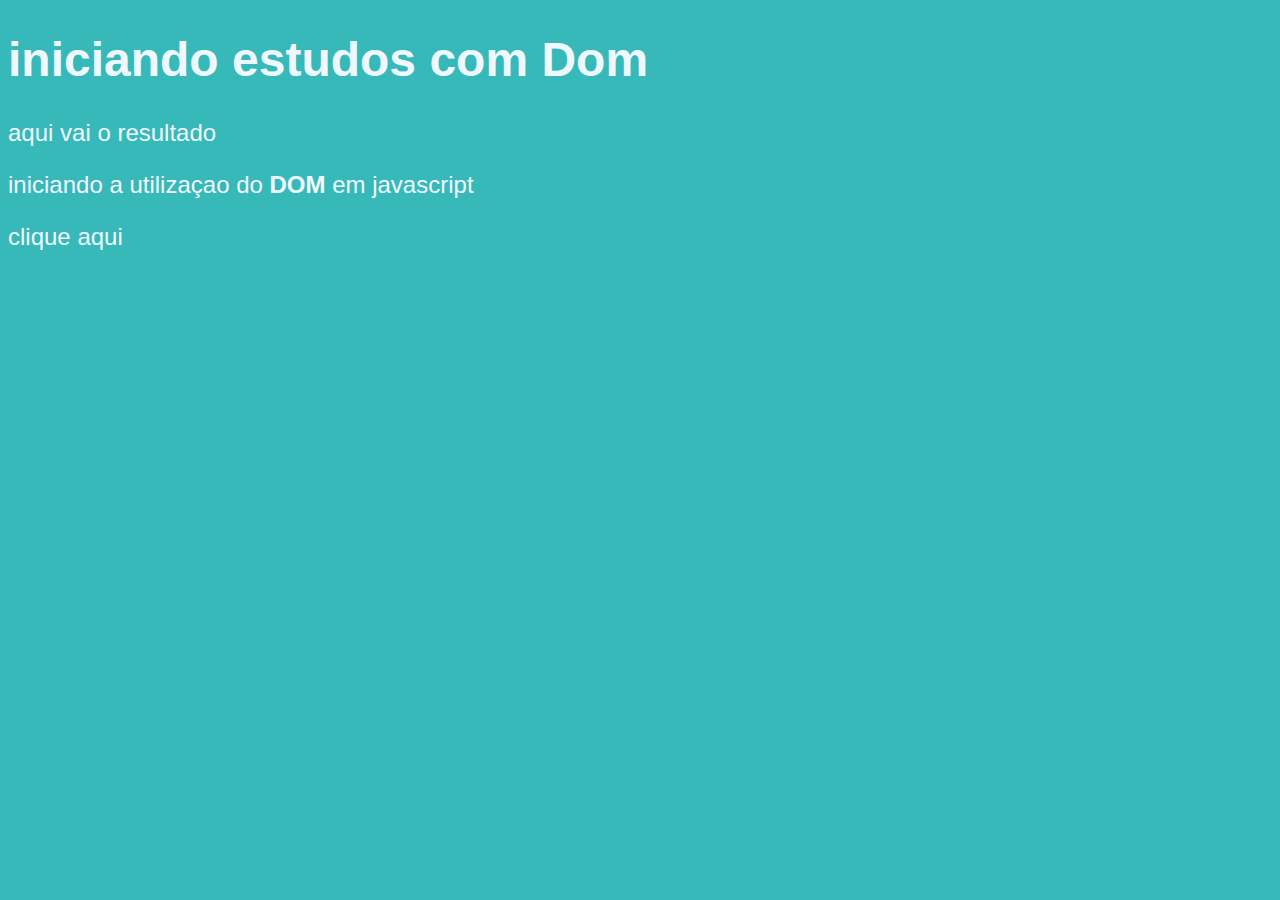
<file: index.html>
<!DOCTYPE html>
<html lang="pt-br">
<head>
    <meta charset="UTF-8">
    <meta name="viewport" content="width=device-width, initial-scale=1.0">
    <title>inicinaod com DOM</title>
    <style>
        body {
            background: rgb(55, 185, 185);
            color: aliceblue;
            font: normal 18pt arial;
        }
    </style>
</head>
<body>
    <h1>iniciando estudos com Dom </h1>
    <p>aqui vai o resultado</p>
    <p>iniciando a utilizaçao do <strong>DOM</strong> em javascript</p>
    <div>clique aqui</div>
    <script>
        var p1 =window.document.getElementsByTagName('p')[0]
        var d = window.document.getElementById('msg')
    </script>
</body>
</html>
</file>
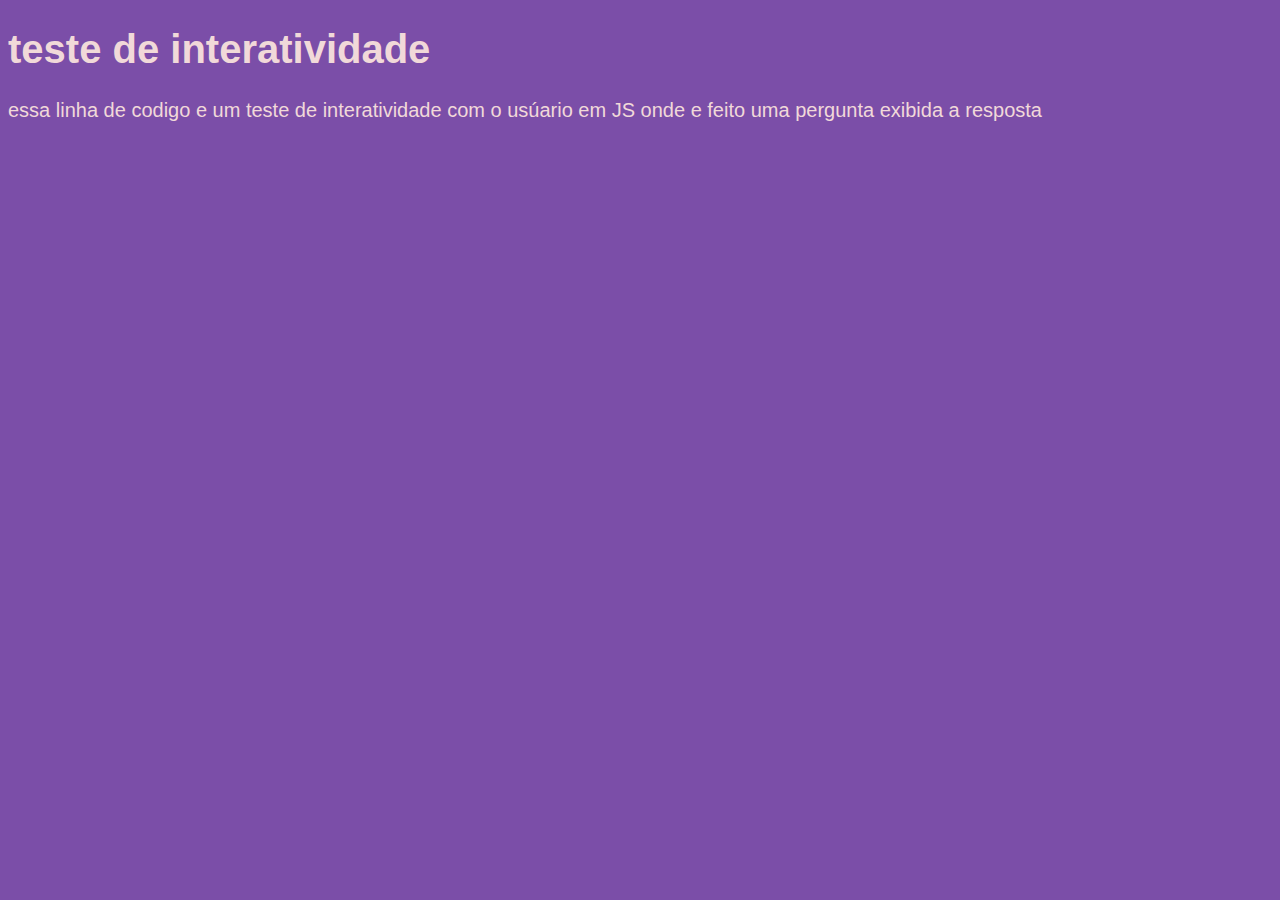
<file: 06/ex002.html>
<!DOCTYPE html>
<html lang="pt-br">
<head>
    <meta charset="UTF-8">
    <meta name="viewport" content="width=device-width, initial-scale=1.0">
    <title>inciando praticas em javascript</title>
    <style>
        body {
            background-color: rgb(123, 78, 168);
            color: rgb(241, 217, 217);
            font: normal 15pt Arial;   /* comentário em CSS */
        }
    </style>
</head>
<body>
    <h1>teste de interatividade</h1>
    <p>
        essa linha de codigo e um teste de interatividade com o usúario em JS onde e feito uma pergunta exibida a resposta <!-- comentário feito em html5 -->
    </p>
    <script>
        var nome = window.prompt('escreva algo aleatório');
        window.alert('seja bem vindo! ' + nome)   // comentário feito em um codigo javascript //
    </script>
</body>
</html>
</file>
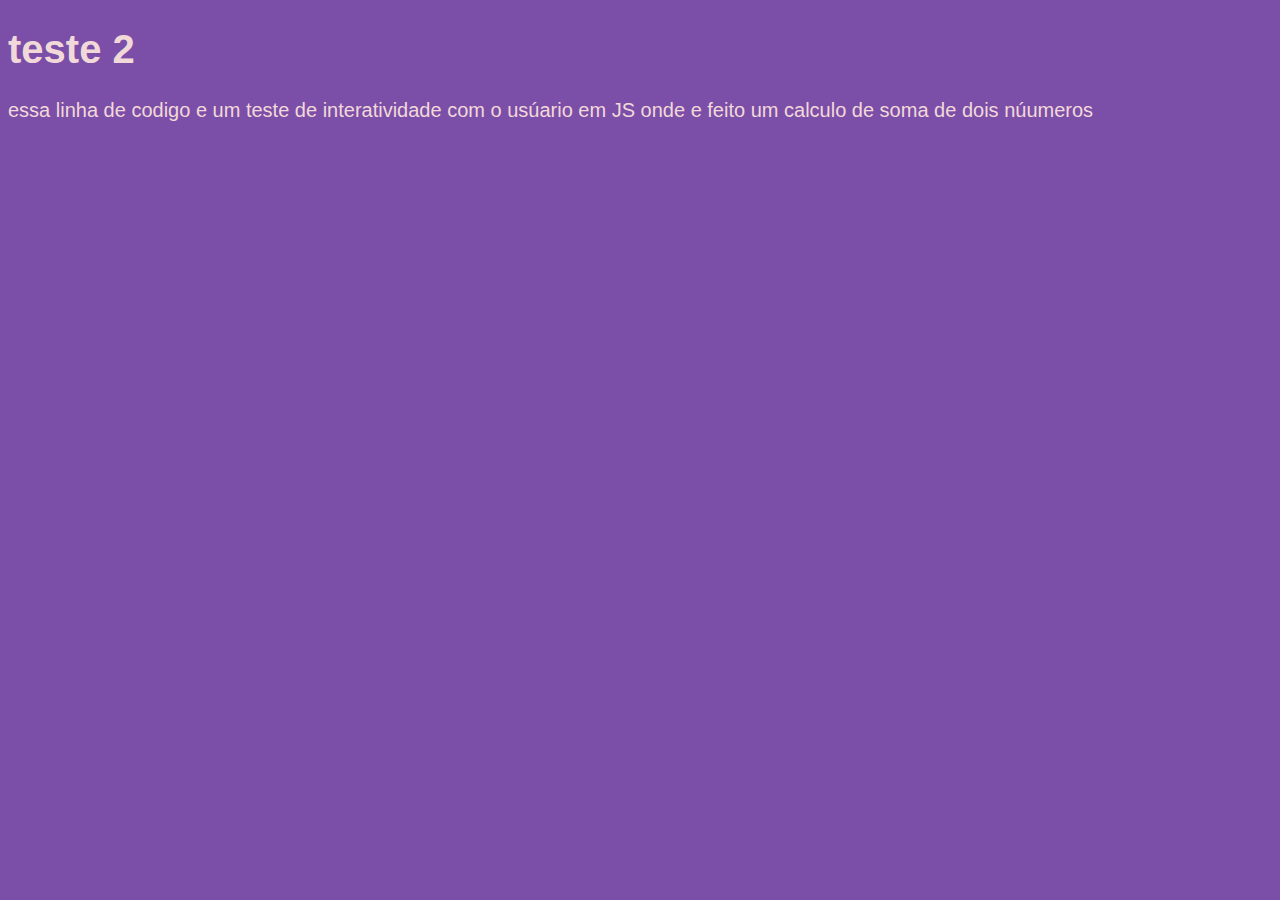
<file: 06/ex003.html>
<!DOCTYPE html>
<html lang="pt-br">
<head>
    <meta charset="UTF-8">
    <meta name="viewport" content="width=device-width, initial-scale=1.0">
    <title>inciando praticas em javascript</title>
    <style>
        body {
            background-color: rgb(123, 78, 168);
            color: rgb(241, 217, 217);
            font: normal 15pt Arial;   /* comentário em CSS */
        }
    </style>
</head>
<body>
    <h1>teste 2</h1>
    <p>
        essa linha de codigo e um teste de interatividade com o usúario em JS onde e feito um calculo de soma de dois núumeros <!-- comentário feito em html5 -->
    </p>
    <script>
        var n1 = Number.parseInt (window.prompt('digite um número: ') )
        var n2 = Number.parseInt (window.prompt('digite outro número: '))
        var s = n1 + n2 
        window.alert('a soma desses números seria: ' + s )
    </script>
</body>
</html>
</file>
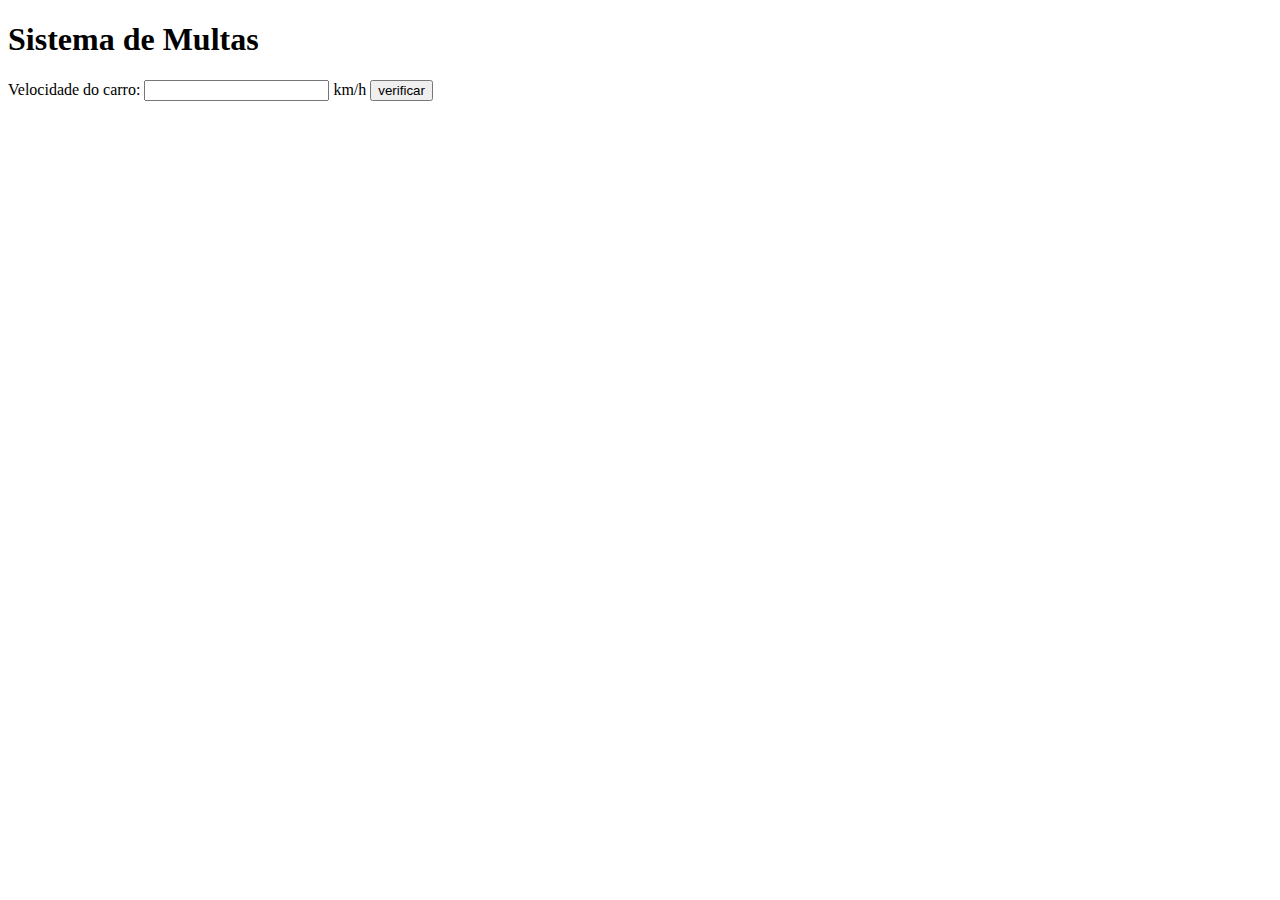
<file: 06/ex010.html>
<!DOCTYPE html>
<html lang="pt-br">
<head>
    <meta charset="UTF-8">
    <meta name="viewport" content="width=device-width, initial-scale=1.0">
    <title> detran</title>
</head>
<body>
    <h1>Sistema de Multas</h1>
   Velocidade do carro: <input type="number" name="txtvel" id="txtvel"> km/h
   <input type="button" value="verificar" onclick="calcular()">
   <div id="res">

   </div>
   <script>
    function calcular() {
            var txtv =window.document.querySelector('input#txtvel')
            var res = window.document.querySelector('div#res')
            var vel =Number(txtv.value)
            res.innerHTML = `<p>sua velocidade é de <strong> ${vel} km/h</strong></p>`
            if (vel > 60) {
                res.innerHTML += `voce esta multado por excesso de velocidade`
            }
            res.innerHTML += `<p>Dirija com o cinto de segurança!</p>`
    }
    </script>
    
</body>
</html>
</file>
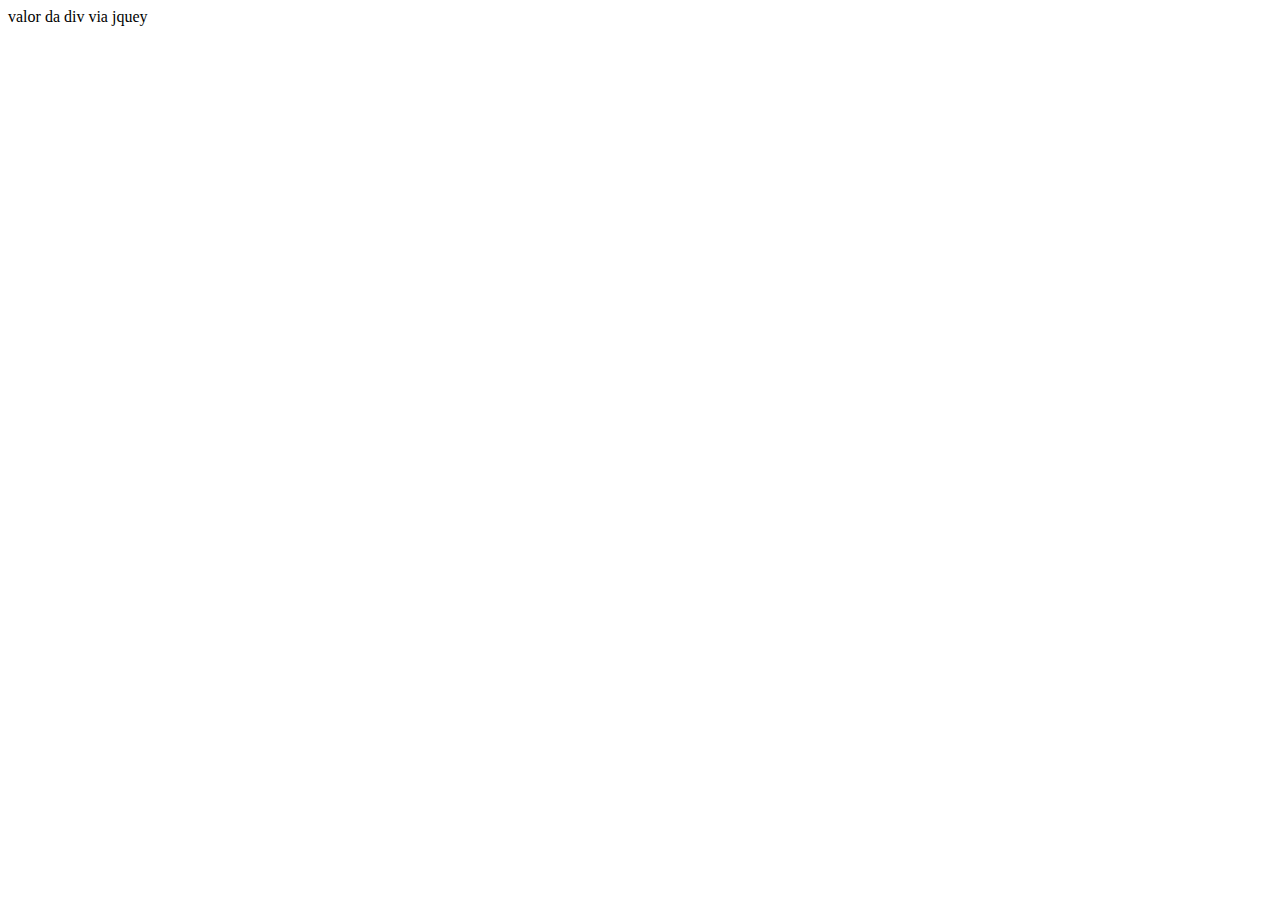
<file: 06/exfacu.html>
<!DOCTYPE html>
<html lang="pt-br">
<head>
    <meta charset="UTF-8">
    <meta name="viewport" content="width=device-width, initial-scale=1.0">
    <title>Document</title>
    <script type="text/javascript" src="https://code.jquery.com/jquery-3.6.4.js">

    </script>
</head>
<body>
  <div id="div-one">
    conteudo incial.
  </div>
    
</body>
<script>
  $ ("#div-one").html("valor da div via jquey");
</script>
</html>
</file>
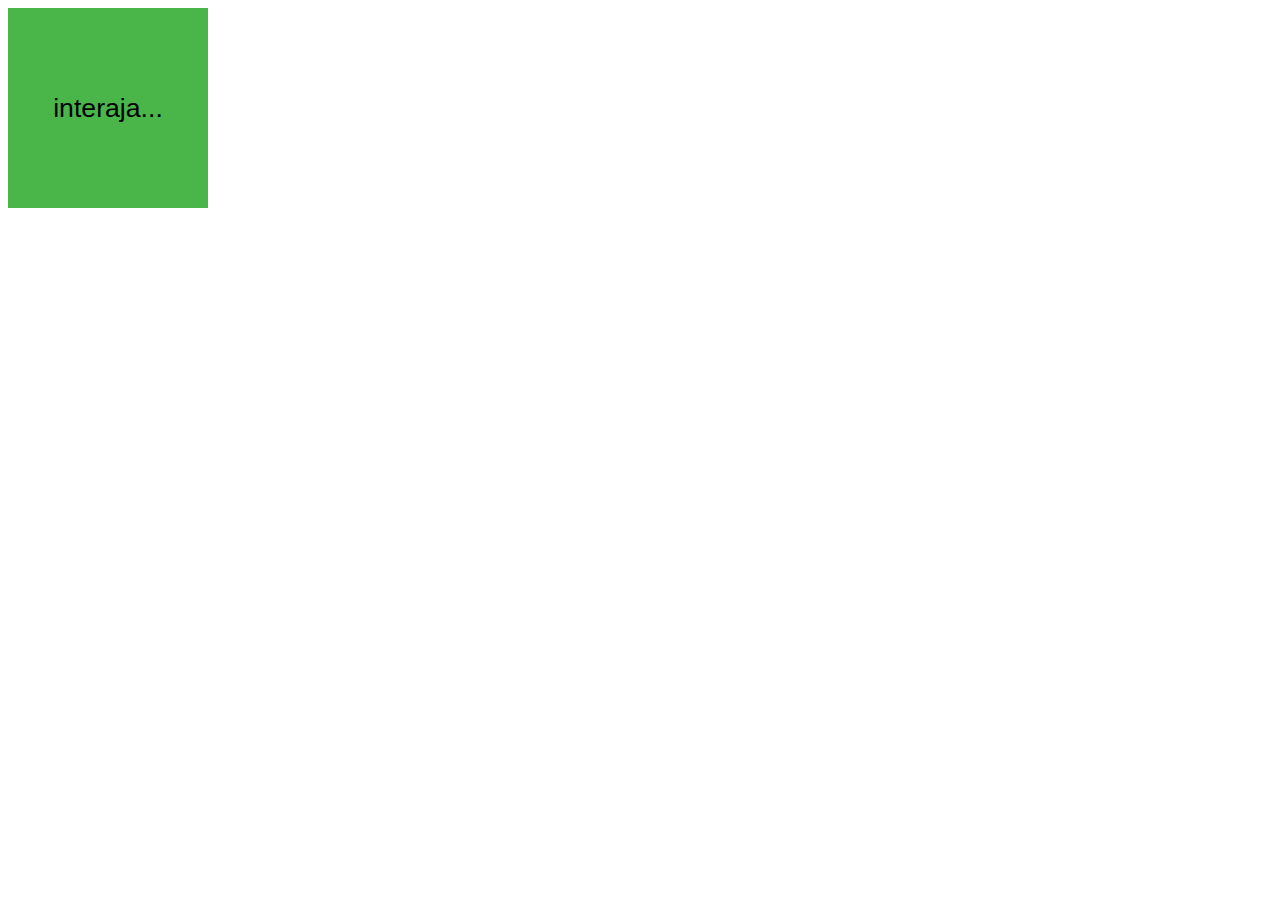
<file: aula 06/ex006.html>
<!DOCTYPE html>
<html lang="en">
<head>
    <meta charset="UTF-8">
    <meta name="viewport" content="width=device-width, initial-scale=1.0">
    <title>Document</title>
    <style>
        div#area {
            font: normal 20pt Arial;
            background: rgb(74, 182, 74);
            color white;
            width: 200px;
            height: 200px;
            line-height: 200px;
            text-align: center;
        }
            
    </style>
</head>
<body>
    <div id="area" >
        interaja...
    </div> 
    
    <script>
        var a = window.document.getElementById('area');
        a.addEventListener('click', clicar);
        a.addEventListener('mouseenter', entrar);
        a.addEventListener('mouseout', sair);
        /*as tags a cima adicionam o evento de clicar quando mouse entra na area e quando a seta do mouse sai da area */
        function clicar() {
            a.style.background = 'red'
            a.innerText = 'clicou!'
        }
        function entrar() {
            a.innerText = 'entrou!'
        }
        function sair() {
            a.style.background = 'green'
            a.innerText = 'saiu!'
        }
        
    </script>

</body>
</html>
</file>
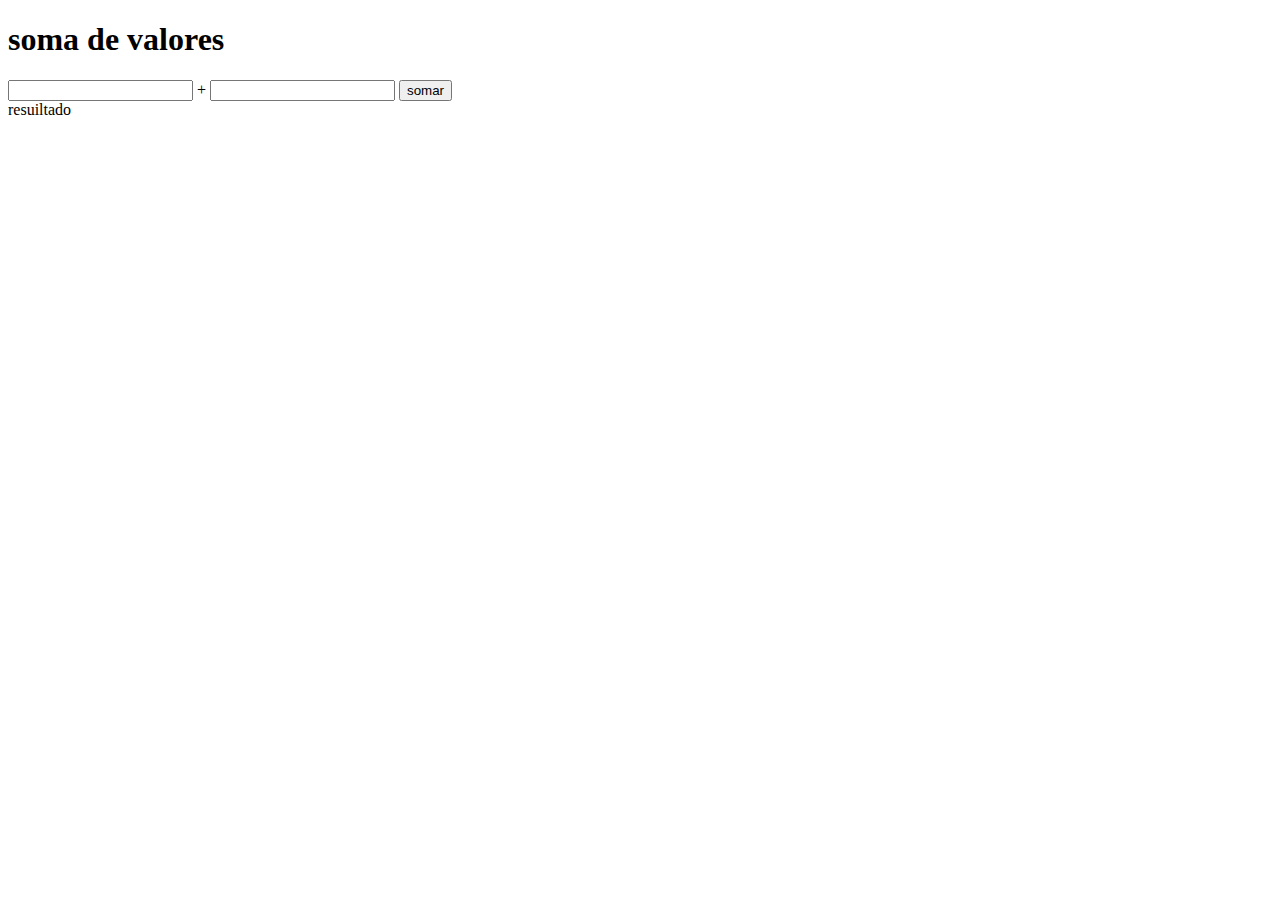
<file: aula 06/ex007.html>
<!DOCTYPE html>
<html lang="PT-br">
<head>
    <meta charset="UTF-8">
    <meta name="viewport" content="width=device-width, initial-scale=1.0">
    <title>Somando números</title>
</head>
<body>
    <h1>soma de valores</h1>
    <input type="number" name="txtn1" id="txtn1"> +
    <input type="number" name="txtn2" id="txtn2">
    <input type="button" value="somar" onclick="somar()">
    <div id="res">resuiltado</div>
    <script>
        function somar() {
            var tn1 = window.document.getElementById('txtn1')
            var tn2 = window.document.querySelector('input#txtn2')
            var res = window.document.getElementById('res')
            var n1 = Number(tn1.value)
            var n2 = Number(tn2.value)
            var s = n1 + n2
            res.innerHTML = `A soma dos valores ${n1} e ${n2} resulta em ${s}`
        }
    </script>
    
</body>
</html>
</file>
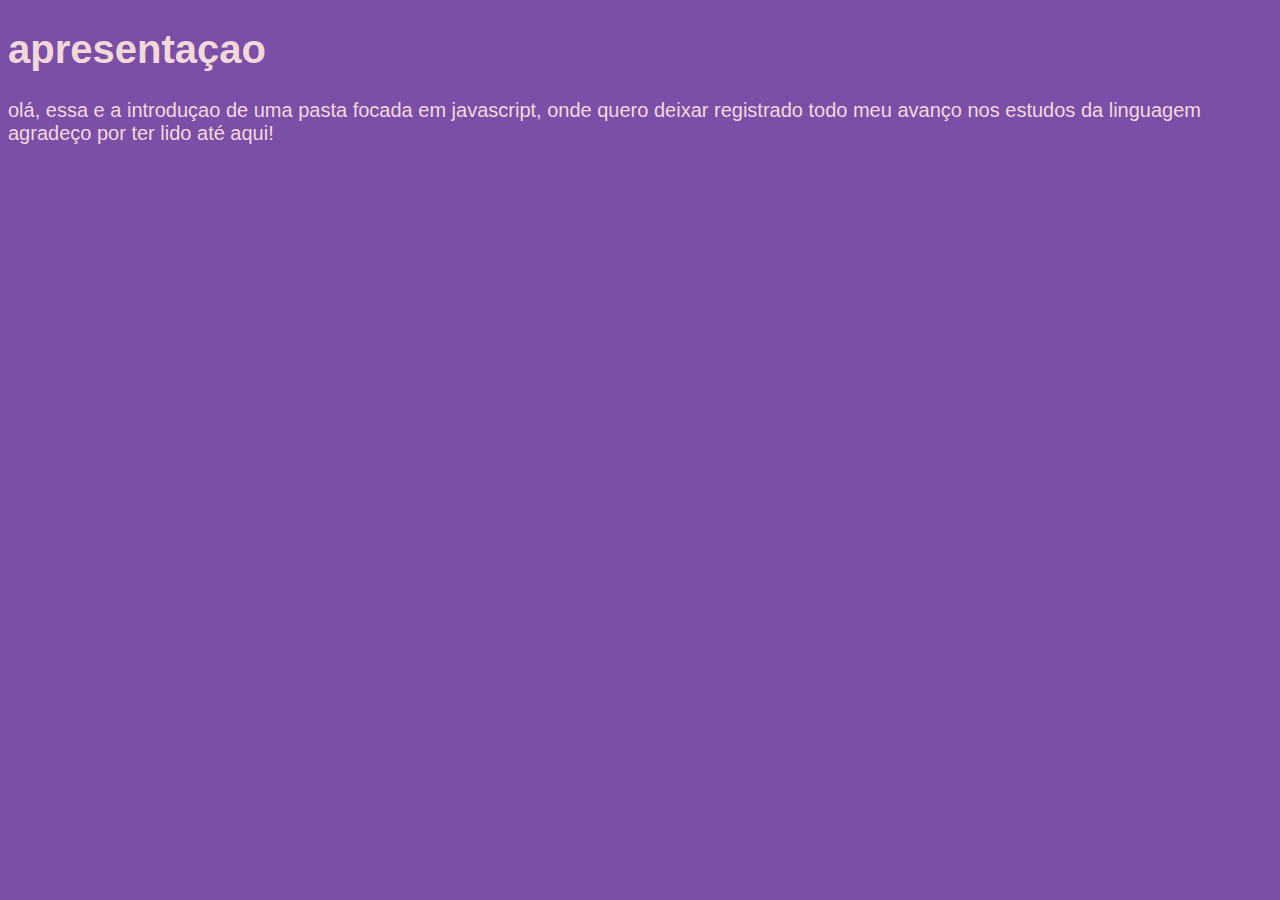
<file: aula04/ex001.html>
<!DOCTYPE html>
<html lang="pt-br">
<head>
    <meta charset="UTF-8">
    <meta name="viewport" content="width=device-width, initial-scale=1.0">
    <title>inciando praticas em javascript</title>
    <style>
        body {
            background-color: rgb(123, 78, 168);
            color: rgb(241, 217, 217);
            font: normal 15pt Arial;
        }
    </style>
</head>
<body>
    <h1>apresentaçao</h1>
    <p>
        olá, essa e a introduçao de uma pasta focada em javascript, onde quero deixar registrado todo meu avanço nos estudos da linguagem agradeço por ter lido até aqui!
    </p>
    <script>
        window.alert('primeira mensagem usando javascript');
        window.confirm('Um visitante?');
        window.prompt('escreva algo aleatório');
    </script>
</body>
</html>
</file>
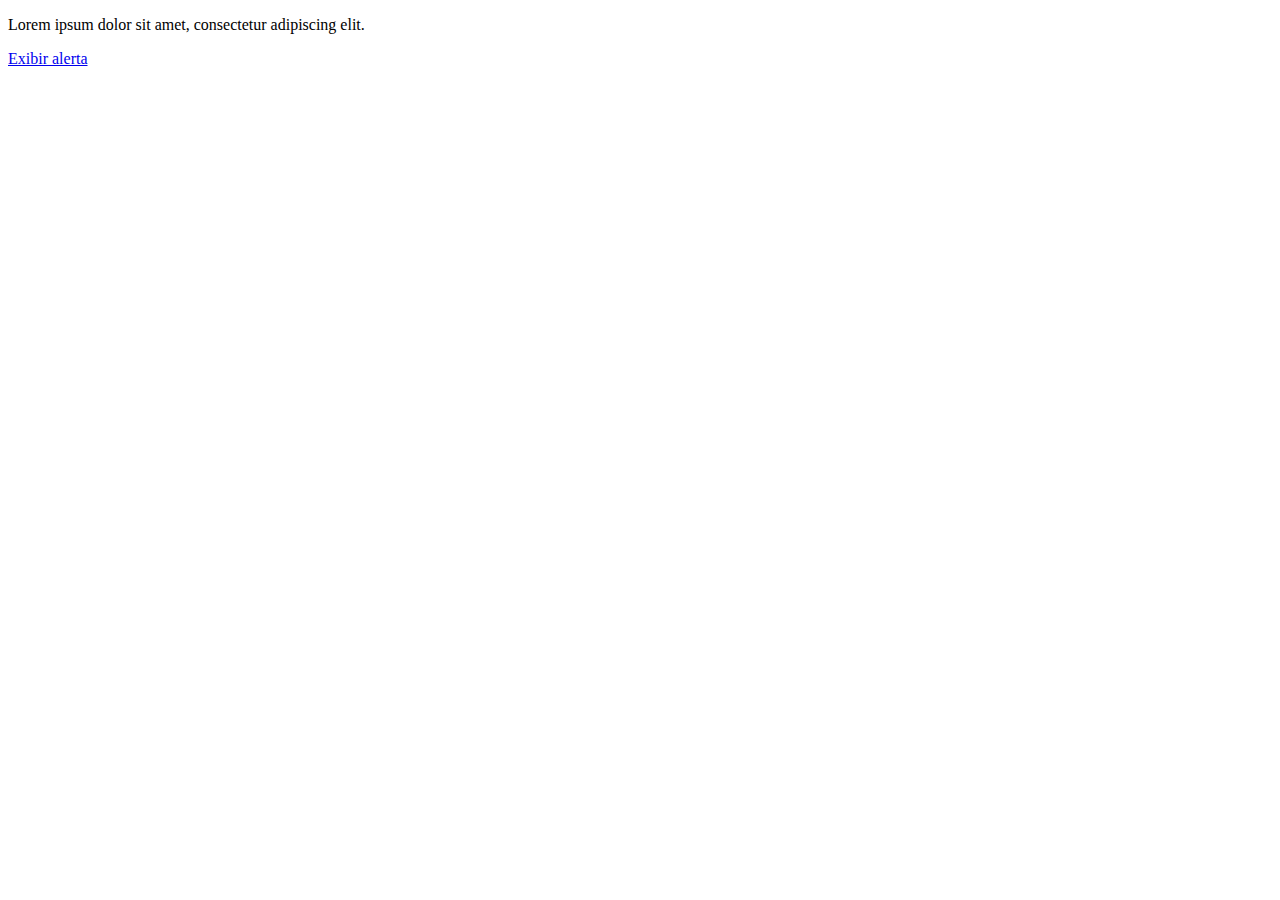
<file: aula04/xx.html>
<!doctype html>
<html lang="pt-BR"><head>
<meta charset="utf-8">
<title>Manipulando Eventos com jQuery</title>
<script type="text/javascript" src="https://code.jquery.com/jquery-3.5.1.js"></script>
</head>
<body>
<div id="lipsum">
<p> Lorem ipsum dolor sit amet, consectetur adipiscing elit. </p>
</div>
<script type="text/javascript">
    $(function() {
        $( '#lipsum' ).append("<a id='link_alerta' href='pagina.html'>Exibir alerta</a>");
		
        $('#link_alerta').on('click', function(event){
            event.preventDefault();
            alert('O novo link, inserido com jQuery, foi clicado');
        });
    });
</script>
</body>
</html>
</file>
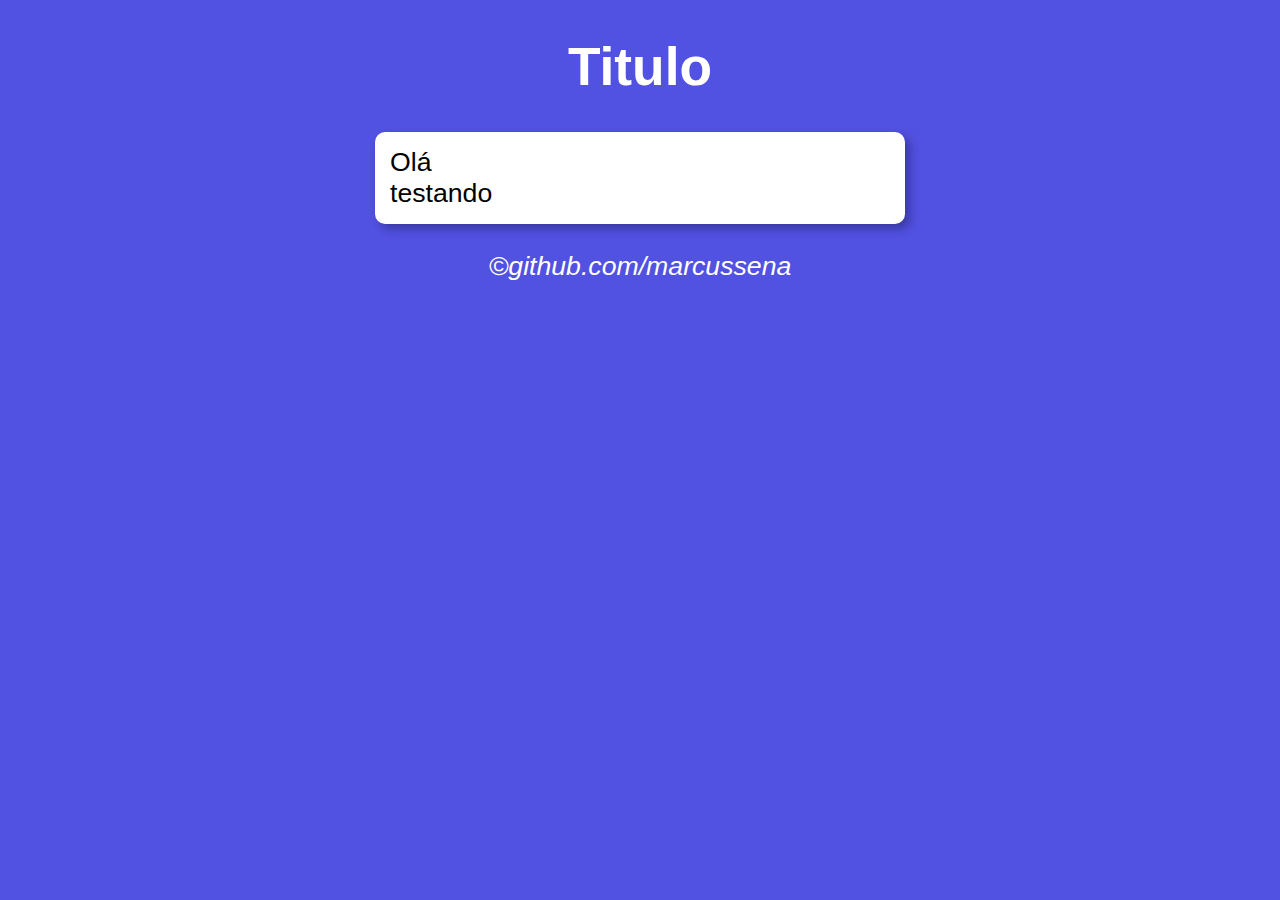
<file: praticas/pratica01.html>
<!DOCTYPE html>
<html lang="pt-br">
<head>
    <meta charset="UTF-8">
    <meta name="viewport" content="width=device-width, initial-scale=1.0">
    <title>modelo de exercicio</title>
    <link rel="stylesheet" href="estilo.css">
</head>
<body>
    <header>
        <h1>Titulo</h1>
    </header>
    <section>
        <div>
            Olá
        </div>
        <div>
            testando
        </div>
    </section>
    <footer>
        <p>&copy;github.com/marcussena</p>
    </footer>
    <script src="script.js"></script>
    
</body>
</html>
</file>
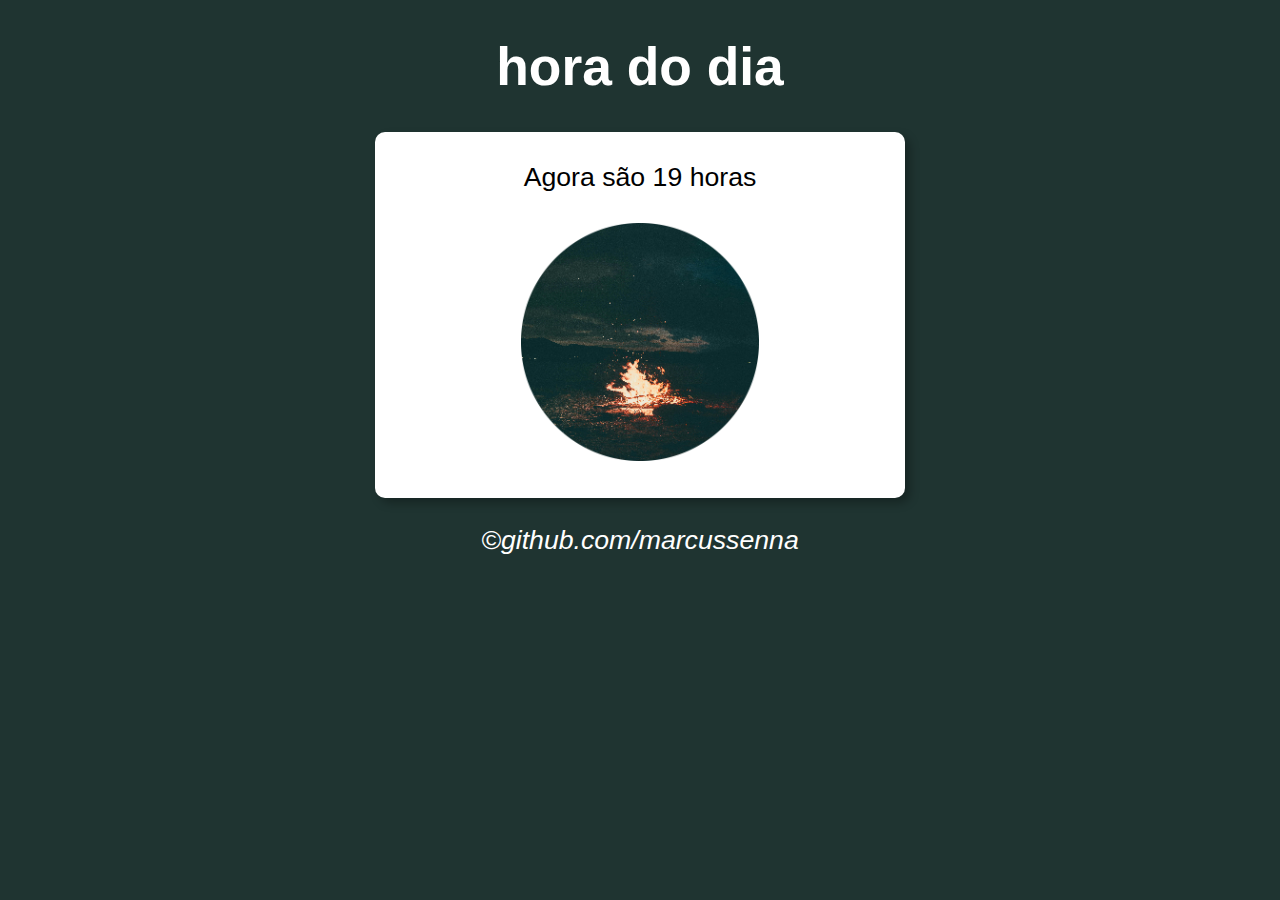
<file: praticas/praticas02.html/praticas02.html>
<!DOCTYPE html>
<html lang="pt-br">
<head>
    <meta charset="UTF-8">
    <meta name="viewport" content="width=device-width, initial-scale=1.0">
    <title>pratica 02</title>
    <link rel="stylesheet" href="style.css">
</head>
<body onload="carregar()">
    <header>    
        <h1>hora do dia</h1>
    </header>
    <section>
        <div id="msg">
            aqui vai aparecer a hora
        </div>
        <div id="foto">
            <img id="imagem" src="imagem/dia.png" alt="foto do dia ">
        </div>

    </section>

    <footer>
        <p>&copygithub.com/marcussenna</p>
    </footer>
    <script src="script.js"></script>
    
</body>
</html>
</file>
<file: praticas/estilo.css>
body {
    background-color: rgb(81, 81, 226);
    font: normal 20pt Arial;
}

header {
    color: white;
    text-align: center;
}
section {
    background: white;
    border-radius: 10px;
    padding: 15px;
    width: 500px;
    margin: auto;
    box-shadow: 5px 5px 10px rgba(0, 0, 0, 0.288);
}

footer {
    color: white;
    text-align: center;
    font-style: italic;
}
</file>
<file: praticas/praticas02.html/style.css>
body {
    background-color: rgb(81, 226, 136);
    font: normal 20pt Arial;
}
header {
    color: white;
    text-align: center;
}
section {
    background: white;
    border-radius: 10px;
    padding: 15px;
    width: 500px;
    margin: auto;
    box-shadow: 5px 5px 10px rgba(0, 0, 0, 0.288);
}
footer {
    color: white;
    text-align: center;
    font-style: italic;
}
div {
    text-align: center;
    padding: 15px;
}
</file>
